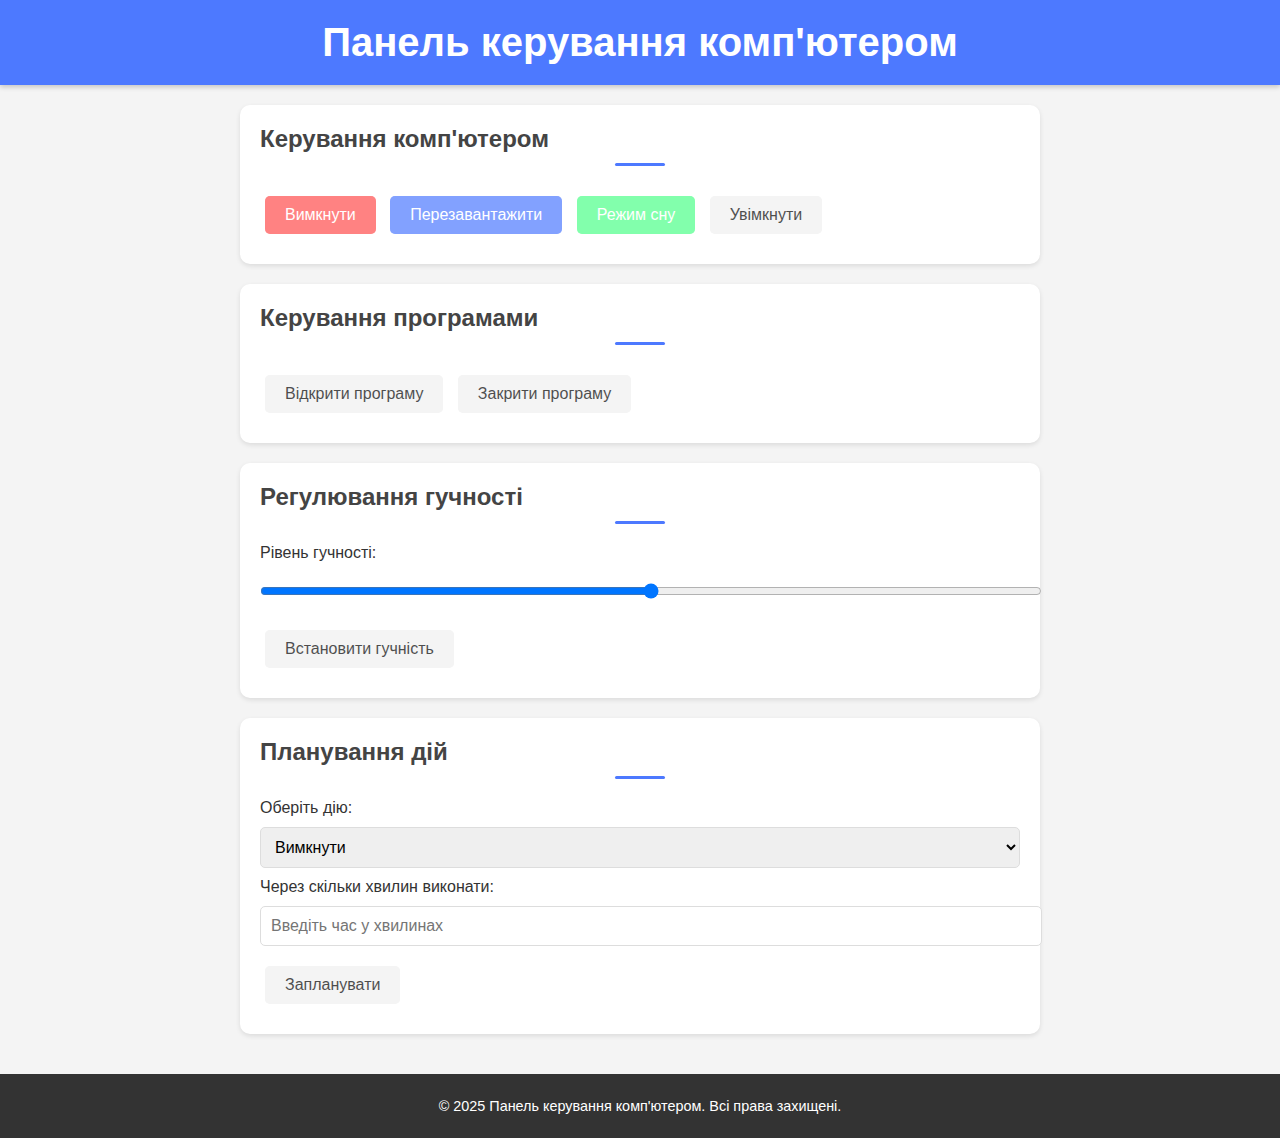
<file: templates/index.html>
<!DOCTYPE html>
<html lang="uk">
<head>
    <meta charset="UTF-8">
    <meta name="viewport" content="width=device-width, initial-scale=1.0">
    <title>Панель керування комп'ютером</title>
    <link rel="stylesheet" href="/static/css/styles.css">
</head>
<body>
    <header>
        <h1>Панель керування комп'ютером</h1>
    </header>
    <main>
        <!-- Блок керування комп'ютером -->
        <section aria-labelledby="computer-controls">
            <h2 id="computer-controls">Керування комп'ютером</h2>
            <div class="control-buttons">
                <button class="btn shutdown" onclick="confirmAndSendAction('shutdown')">Вимкнути</button>
                <button class="btn restart" onclick="confirmAndSendAction('restart')">Перезавантажити</button>
                <button class="btn sleep" onclick="confirmAndSendAction('sleep')">Режим сну</button>
                <button class="btn wake" onclick="wakeComputer()">Увімкнути</button>
            </div>
        </section>

        <!-- Блок керування програмами -->
        <section aria-labelledby="program-controls">
            <h2 id="program-controls">Керування програмами</h2>
            <div class="control-buttons">
                <button class="btn open-program" onclick="openProgram()">Відкрити програму</button>
                <button class="btn close-program" onclick="closeProgram()">Закрити програму</button>
            </div>
        </section>

        <!-- Блок регулювання гучності -->
        <section aria-labelledby="volume-controls">
            <h2 id="volume-controls">Регулювання гучності</h2>
            <div class="volume-control">
                <div class="volume-slider">
                    <label for="volumeSlider">Рівень гучності:</label>
                    <input type="range" id="volumeSlider" min="0" max="1" step="0.01" aria-label="Регулювання рівня гучності">
                </div>
                <button class="btn set-volume" onclick="setVolume()">Встановити гучність</button>
            </div>
        </section>

        <!-- Блок планування дій -->
        <section aria-labelledby="action-scheduler">
            <h2 id="action-scheduler">Планування дій</h2>
            <div class="scheduler">
                <label for="actionType">Оберіть дію:</label>
                <select id="actionType" aria-label="Вибір дії для планування">
                    <option value="shutdown">Вимкнути</option>
                    <option value="restart">Перезавантажити</option>
                    <option value="sleep">Режим сну</option>
                </select>
                <div class="time-input">
                    <label for="scheduleTime">Через скільки хвилин виконати:</label>
                    <input type="number" id="scheduleTime" min="1" placeholder="Введіть час у хвилинах" aria-label="Введення часу для планування дії">
                </div>
                <button class="btn schedule-action" onclick="scheduleTask()">Запланувати</button>
            </div>
        </section>
    </main>
    <footer>
        <p>&copy; 2025 Панель керування комп'ютером. Всі права захищені.</p>
    </footer>
    <script src="/static/js/schedule_task.js"></script>
</body>
</html>
</file>
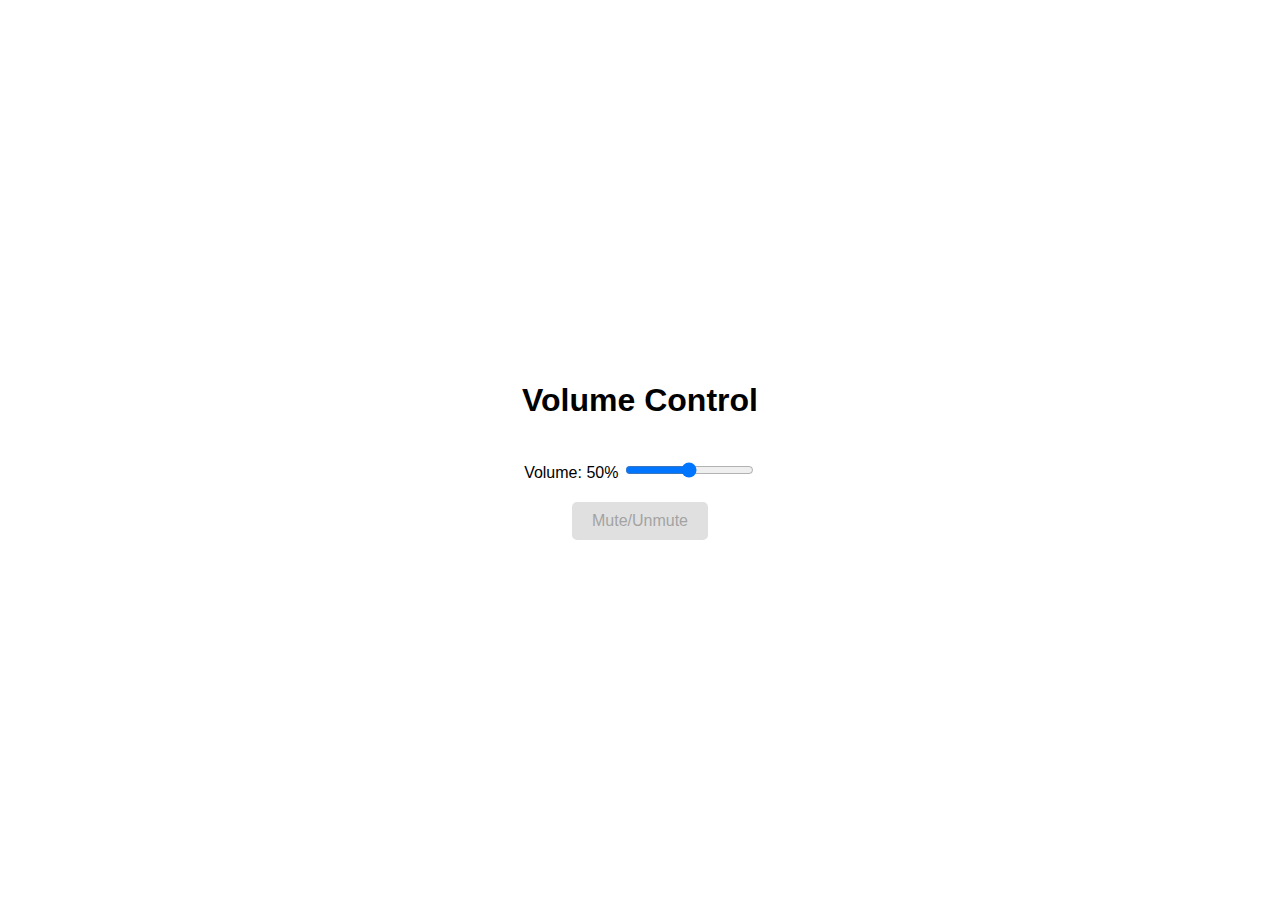
<file: volume-control.html>
<!DOCTYPE html>
<html lang="en">
<head>
  <meta charset="UTF-8">
  <meta name="viewport" content="width=device-width, initial-scale=1.0">
  <title>Volume Control</title>
  <style>
    body {
      font-family: Arial, sans-serif;
      display: flex;
      flex-direction: column;
      align-items: center;
      justify-content: center;
      height: 100vh;
      margin: 0;
    }

    .slider-container {
      margin: 20px;
    }

    button {
      background-color: #ccc;
      color: #666;
      border: none;
      padding: 10px 20px;
      font-size: 16px;
      border-radius: 5px;
      cursor: not-allowed;
    }

    button:disabled {
      opacity: 0.6;
    }
  </style>
</head>
<body>
  <h1>Volume Control</h1>
  <div class="slider-container">
    <label for="volumeSlider">Volume: <span id="volumeValue">50</span>%</label>
    <input type="range" id="volumeSlider" min="0" max="100" value="50">
  </div>
  <button id="muteButton" disabled>Mute/Unmute</button>

  <script>
    const volumeSlider = document.getElementById('volumeSlider');
    const volumeValue = document.getElementById('volumeValue');

    // Update the displayed volume value when the slider changes
    volumeSlider.addEventListener('input', () => {
      volumeValue.textContent = volumeSlider.value;
      console.log(`Volume set to: ${volumeSlider.value}%`);
    });
  </script>
</body>
</html>
</file>
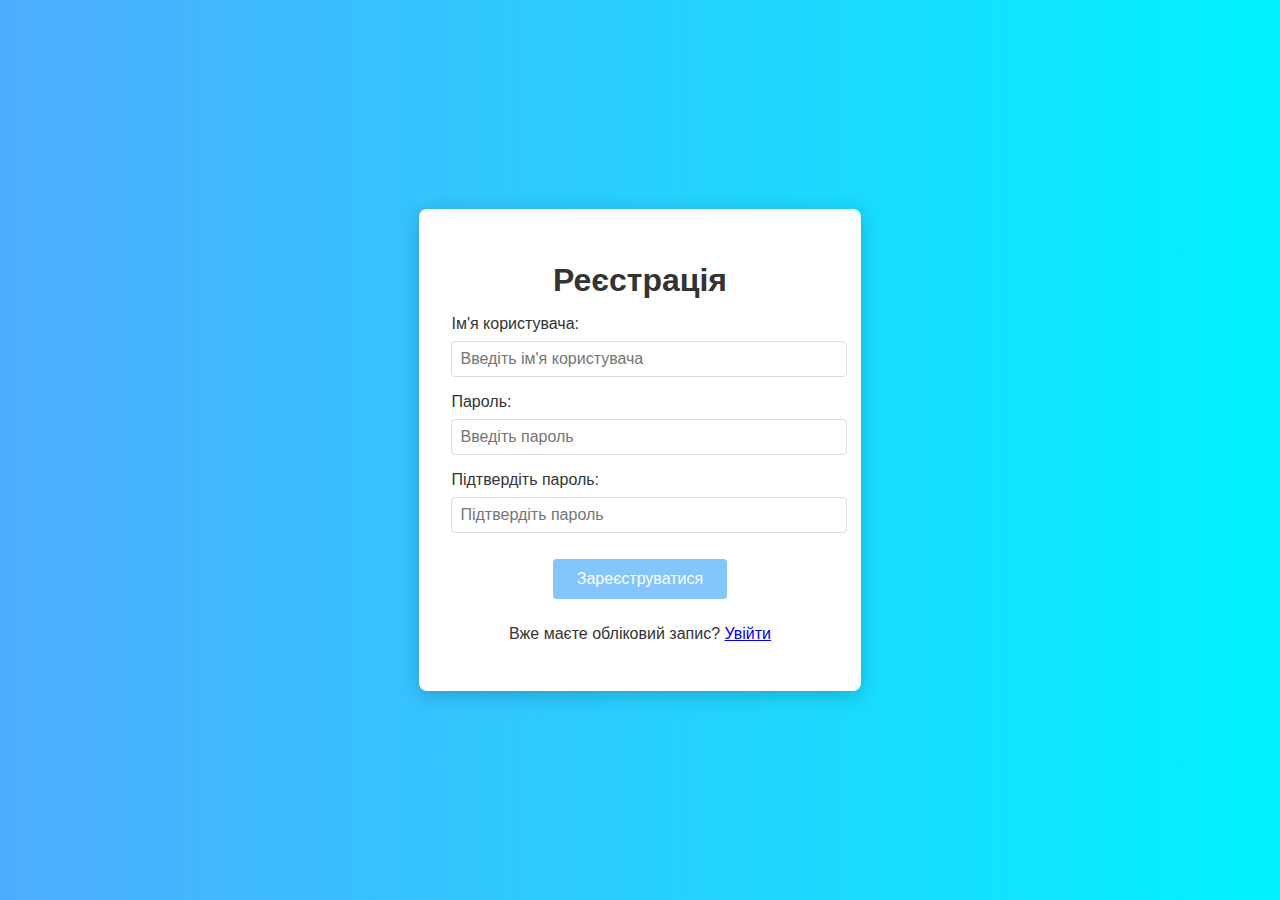
<file: templates/register.html>
<!DOCTYPE html>
<html lang="en">
<head>
    <meta charset="UTF-8">
    <meta name="viewport" content="width=device-width, initial-scale=1.0">
    <title>Реєстрація</title>
    <link rel="stylesheet" href="/static/css/login_styles.css">
    <link rel="stylesheet" href="/static/css/styles.css">
</head>
<body>
    <div class="login-container">
        <h1 class="fade-in">Реєстрація</h1>
        <form id="register-form" class="form-slide-in" method="POST" action="/register">
            <div class="input-group">
                <label for="username">Ім'я користувача:</label>
                <input type="text" id="username" name="username" placeholder="Введіть ім'я користувача" required>
            </div>
            <div class="input-group">
                <label for="password">Пароль:</label>
                <input type="password" id="password" name="password" placeholder="Введіть пароль" required>
            </div>
            <div class="input-group">
                <label for="confirm-password">Підтвердіть пароль:</label>
                <input type="password" id="confirm-password" name="confirm-password" placeholder="Підтвердіть пароль" required>
            </div>
            <button type="submit" class="btn">Зареєструватися</button>
        </form>
        <p class="fade-in">Вже маєте обліковий запис? <a href="/login" class="btn-secondary">Увійти</a></p>
    </div>
    <script src="/static/js/login.js"></script>
</body>
</html>
</file>
<file: static/css/styles.css>
/* Загальні стилі */
body {
    font-family: 'Arial', sans-serif;
    margin: 0;
    padding: 0;
    background-color: #f4f4f4;
    color: #333;
}

header {
    background-color: #4d79ff;
    color: white;
    padding: 20px 0;
    text-align: center;
    box-shadow: 0 2px 5px rgba(0, 0, 0, 0.2);
    animation: fadeInDown 1s ease-in-out;
}

header h1 {
    margin: 0;
    font-size: 2.5rem;
}

main {
    padding: 20px;
    max-width: 800px;
    margin: 0 auto;
}

section {
    background-color: white;
    border-radius: 10px;
    margin-bottom: 20px;
    padding: 20px;
    box-shadow: 0 2px 5px rgba(0, 0, 0, 0.1);
    animation: fadeInUp 1s ease-in-out;
}

section:nth-child(odd) {
    animation-delay: 0.5s;
}

section h2 {
    margin-top: 0;
    color: #444;
    font-size: 1.5rem;
    position: relative;
}

section h2::after {
    content: '';
    display: block;
    width: 50px;
    height: 3px;
    background-color: #4d79ff;
    margin: 10px auto;
    border-radius: 2px;
}

button {
    padding: 10px 20px;
    margin: 10px 5px;
    font-size: 16px;
    border: none;
    border-radius: 5px;
    cursor: pointer;
    transition: transform 0.2s, background-color 0.3s, box-shadow 0.3s;
    position: relative;
    overflow: hidden;
}

button:hover {
    transform: translateY(-3px);
    box-shadow: 0 4px 10px rgba(0, 0, 0, 0.2);
}

button:active {
    transform: scale(0.98);
}

button::before {
    content: '';
    position: absolute;
    top: 0;
    left: -100%;
    width: 300%;
    height: 100%;
    background: rgba(255, 255, 255, 0.3);
    transform: skewX(-30deg);
    transition: left 0.5s;
}

button:hover::before {
    left: 100%;
}

button.shutdown {
    background-color: #ff4d4d;
    color: white;
}

button.restart {
    background-color: #4d79ff;
    color: white;
}

button.sleep {
    background-color: #4dff88;
    color: white;
}

button.open {
    background-color: #ffa64d;
    color: white;
}

button.close {
    background-color: #999999;
    color: white;
}

select, input[type="range"], input[type="number"] {
    width: 100%;
    padding: 10px;
    margin: 10px 0;
    border: 1px solid #ddd;
    border-radius: 5px;
    font-size: 16px;
    transition: box-shadow 0.3s;
}

select:focus, input[type="range"]:focus, input[type="number"]:focus {
    box-shadow: 0 0 5px rgba(77, 121, 255, 0.8);
    outline: none;
}

#results {
    display: flex;
    flex-wrap: wrap;
    gap: 10px;
    justify-content: center;
}

#results div {
    text-align: center;
    border: 1px solid #ddd;
    border-radius: 5px;
    padding: 10px;
    background-color: #f9f9f9;
    box-shadow: 0 2px 5px rgba(0, 0, 0, 0.1);
    animation: fadeIn 1s ease-in-out;
}

#results img {
    max-width: 100px;
    height: auto;
    border-radius: 5px;
}

footer {
    text-align: center;
    padding: 10px 0;
    background-color: #333;
    color: white;
    font-size: 0.9rem;
    animation: fadeInUp 1s ease-in-out;
}

/* Анімації */
@keyframes fadeInDown {
    from {
        opacity: 0;
        transform: translateY(-20px);
    }
    to {
        opacity: 1;
        transform: translateY(0);
    }
}

@keyframes fadeInUp {
    from {
        opacity: 0;
        transform: translateY(20px);
    }
    to {
        opacity: 1;
        transform: translateY(0);
    }
}

@keyframes fadeIn {
    from {
        opacity: 0;
    }
    to {
        opacity: 1;
    }
}
</file>
<file: static/css/login_styles.css>
body {
    font-family: Arial, sans-serif;
    background: linear-gradient(to right, #4facfe, #00f2fe);
    margin: 0;
    padding: 0;
    display: flex;
    justify-content: center;
    align-items: center;
    height: 100vh;
    overflow: hidden;
}

.login-container {
    background: white;
    padding: 2rem;
    border-radius: 8px;
    box-shadow: 0px 4px 20px rgba(0, 0, 0, 0.2);
    text-align: center;
    animation: fadeIn 1s ease-in-out;
}

h1 {
    font-size: 2rem;
    color: #333;
    margin-bottom: 1rem;
}

h2 {
    font-size: 1.5rem;
    color: #555;
    margin-bottom: 1rem;
}

.input-group {
    margin-bottom: 1rem;
    text-align: left;
}

.label {
    font-size: 0.9rem;
    color: #555;
}

input[type="text"],
input[type="password"] {
    width: 100%;
    padding: 0.5rem;
    margin-top: 0.5rem;
    border: 1px solid #ddd;
    border-radius: 4px;
    font-size: 1rem;
}

button.btn {
    background: #4facfe;
    color: white;
    border: none;
    padding: 0.7rem 1.5rem;
    border-radius: 4px;
    font-size: 1rem;
    cursor: pointer;
    transition: background 0.3s ease;
}

button.btn:hover {
    background: #00c6ff;
}

/* Анімація для заголовка */
@keyframes fadeIn {
    0% {
        opacity: 0;
        transform: translateY(-20px);
    }
    100% {
        opacity: 1;
        transform: translateY(0);
    }
}

/* Анімація для форми */
@keyframes slideIn {
    0% {
        opacity: 0;
        transform: translateX(-50px);
    }
    100% {
        opacity: 1;
        transform: translateX(0);
    }
}

.form-slide-in {
    animation: slideIn 0.8s ease-in-out;
}
</file>
